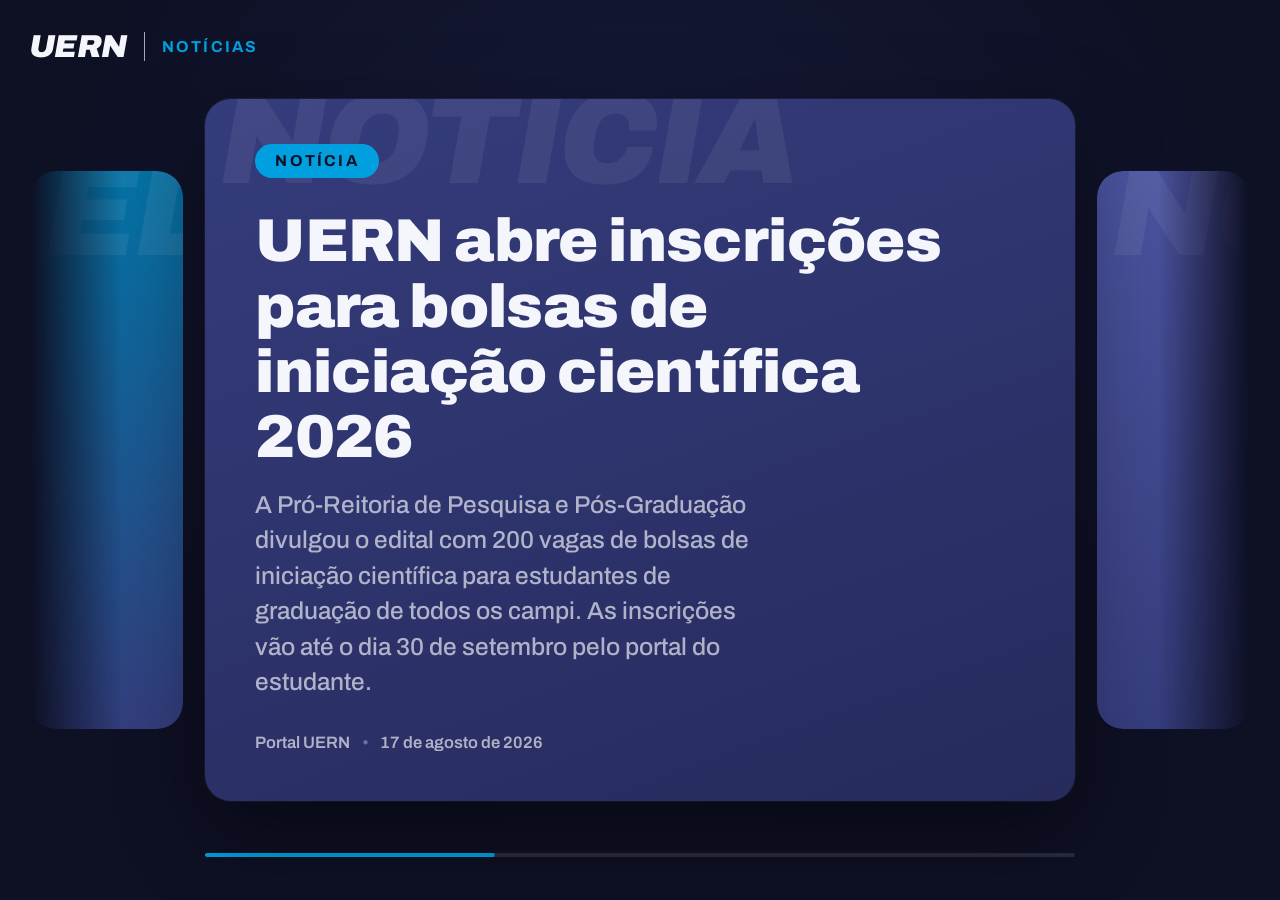
<file: frontend/index.html>
<!DOCTYPE html>
<html lang="pt-BR">
<head>
  <meta charset="UTF-8">
  <meta name="viewport" content="width=device-width, initial-scale=1.0">
  <title>Carrossel UERN — Notícias e Editais</title>

  <link rel="preconnect" href="https://fonts.googleapis.com">
  <link rel="preconnect" href="https://fonts.gstatic.com" crossorigin>
  <link href="https://fonts.googleapis.com/css2?family=Archivo:ital,wght@0,500;0,600;0,700;0,900;1,700&display=swap" rel="stylesheet">

  <link rel="stylesheet" href="style.css">
</head>
<body>

  
  <header class="bug-institucional">
    <div class="bug-institucional__logo" aria-label="Logomarca UERN">UERN</div>
    <span class="bug-institucional__divisor" aria-hidden="true"></span>
    <span class="bug-institucional__modo">Notícias</span>
  </header>

  <!--
    Palco do carrossel: contém 3 cards (anterior, atual, próximo).
    Só o card "atual" fica legível; os outros dois são só a "espiada"
    (peek) nas bordas, cortados pelo overflow do palco.
  --> 
    
  <main class="palco-carrossel">

    <!-- Card anterior (espiado, fica cortado à esquerda) -->
    <article class="card-conteudo card-conteudo--peek card-conteudo--anterior" data-tom="ciano" aria-hidden="true">
      <div class="card-conteudo__fantasma">EDITAL</div>
    </article>

    <!-- Card atual: o único com conteúdo legível -->
    <article class="card-conteudo card-conteudo--ativo" data-tom="azure">
      <div class="card-conteudo__fantasma">NOTÍCIA</div>

      <div class="card-conteudo__miolo">
        <span class="card-conteudo__categoria">Notícia</span>

        <h1 class="card-conteudo__titulo">
          UERN abre inscrições para bolsas de iniciação científica 2026
        </h1>

        <p class="card-conteudo__resumo">
          A Pró-Reitoria de Pesquisa e Pós-Graduação divulgou o edital com
          200 vagas de bolsas de iniciação científica para estudantes de
          graduação de todos os campi. As inscrições vão até o dia 30 de
          setembro pelo portal do estudante.
        </p>

        <footer class="card-conteudo__rodape">
          <span class="card-conteudo__fonte">Portal UERN</span>
          <span class="card-conteudo__ponto" aria-hidden="true">•</span>
          <span class="card-conteudo__data">17 de agosto de 2026</span>
        </footer>
      </div>
    </article>

    <!-- Card próximo (espiado, fica cortado à direita) -->
    <article class="card-conteudo card-conteudo--peek card-conteudo--proximo" data-tom="azure-claro" aria-hidden="true">
      <div class="card-conteudo__fantasma">NOTÍCIA</div>
    </article>

  </main>

  <!-- Barra de progresso: só sob a largura do card atual -->
  <div class="barra-progresso" role="presentation">
    <div class="barra-progresso__preenchimento"></div>
  </div>

  <script src="carrossel.js"></script>
</body>
</html>
</file>
<file: frontend/style.css>
/* ============================================
   TOKENS — paleta restrita às cores oficiais do
   MIV (Azul Azure + Ciano). Tudo mais é tom/tint
   dessas duas, nunca cor nova.
   ============================================ */
:root {
  --cor-fundo: #0e1024;
  --cor-azure: #353c7c;
  --cor-azure-claro: #4c54a0;
  --cor-ciano: #009fdf;
  --cor-ciano-escuro: #0077a8;
  --cor-texto: #f4f6fb;
  --cor-texto-fraco: rgba(244, 246, 251, 0.66);

  --fonte-display: "Archivo", "Helvetica Neue", Arial, sans-serif;
  --fonte-corpo: "Archivo", "Helvetica Neue", Arial, sans-serif;

  /* medida-base do layout, tudo deriva daqui (mesma lógica do "u" do MIV) */
  --u: min(1.6vw, 1.6vh);
}

* { box-sizing: border-box; }

html, body {
  margin: 0;
  padding: 0;
  width: 100%;
  height: 100%;
  background: radial-gradient(ellipse at 50% 30%, #171a3a 0%, var(--cor-fundo) 65%);
  color: var(--cor-texto);
  font-family: var(--fonte-corpo);
  overflow: hidden; /* TV: nunca precisa rolar */
}

/* ============================================
   BUG INSTITUCIONAL — logo + modo, fixo,
   nunca troca com os itens do carrossel.
   ============================================ */
.bug-institucional {
  position: fixed;
  top: calc(var(--u) * 2);
  left: calc(var(--u) * 2);
  display: flex;
  align-items: center;
  gap: calc(var(--u) * 1.2);
  z-index: 10;
}

.bug-institucional__logo {
  font-family: var(--fonte-display);
  font-weight: 900;
  font-style: italic;
  font-size: calc(var(--u) * 2.2);
  letter-spacing: -0.02em;
  color: var(--cor-texto);
  /* área de proteção MIV: nenhum outro elemento decorativo
     encosta neste bloco. O padding do .bug-institucional
     já garante essa margem. */
}

.bug-institucional__divisor {
  width: 1px;
  height: calc(var(--u) * 2);
  background: var(--cor-texto-fraco);
}

.bug-institucional__modo {
  font-family: var(--fonte-display);
  font-weight: 700;
  font-size: calc(var(--u) * 1.1);
  letter-spacing: 0.14em;
  text-transform: uppercase;
  color: var(--cor-ciano);
}

/* ============================================
   PALCO — onde os 3 cards vivem (anterior,
   ativo, próximo). O overflow hidden é o que
   corta o "peek" dos vizinhos.
   ============================================ */
.palco-carrossel {
  position: relative;
  width: 100vw;
  height: 100vh;
  display: flex;
  align-items: center;
  justify-content: center;
  gap: calc(var(--u) * 1.5);
  overflow: hidden;
  padding: 0 calc(var(--u) * 4);
}

/* ============================================
   CARD — estrutura base, tom vem do data-tom
   ============================================ */
.card-conteudo {
  position: relative;
  border-radius: calc(var(--u) * 1.8);
  overflow: hidden;
  flex-shrink: 0;
  transition: opacity 0.4s ease;
}

.card-conteudo[data-tom="azure"]        { background: linear-gradient(160deg, var(--cor-azure) 0%, #262b5c 100%); }
.card-conteudo[data-tom="azure-claro"]  { background: linear-gradient(160deg, var(--cor-azure-claro) 0%, var(--cor-azure) 100%); }
.card-conteudo[data-tom="ciano"]        { background: linear-gradient(160deg, var(--cor-ciano-escuro) 0%, var(--cor-azure) 100%); }

/* Card ativo: o único legível, ocupa a maior parte do palco */
.card-conteudo--ativo {
  width: 68vw;
  height: 78vh;
  box-shadow:
    0 calc(var(--u) * 2) calc(var(--u) * 6) rgba(0, 0, 0, 0.45),
    0 0 0 1px rgba(244, 246, 251, 0.06);
  z-index: 2;
}

/* Cards peek: só uma fatia aparece, o resto é cortado pelo palco.
   Usamos mask pra esmaecer a fatia em direção à borda da tela,
   em vez de um corte seco — fica mais orgânico. */
.card-conteudo--peek {
  width: 12vw;
  height: 62vh;
  z-index: 1;
}

.card-conteudo--anterior {
  mask-image: linear-gradient(to left, black 40%, transparent 100%);
}

.card-conteudo--proximo {
  mask-image: linear-gradient(to right, black 40%, transparent 100%);
}

/* ============================================
   TEXTO-FANTASMA — assinatura visual do card,
   ecoa a categoria em tipografia gigante e
   translúcida, atrás do conteúdo real.
   ============================================ */
.card-conteudo__fantasma {
  position: absolute;
  top: calc(var(--u) * -1);
  left: calc(var(--u) * 1);
  font-family: var(--fonte-display);
  font-weight: 900;
  font-style: italic;
  font-size: calc(var(--u) * 9);
  line-height: 0.85;
  color: rgba(244, 246, 251, 0.07);
  letter-spacing: -0.03em;
  pointer-events: none;
  white-space: nowrap;
}

/* ============================================
   MIOLO DO CARD ATIVO — título, resumo, rodapé
   ============================================ */
.card-conteudo__miolo {
  position: relative;
  z-index: 1;
  height: 100%;
  display: flex;
  flex-direction: column;
  justify-content: flex-end;
  padding: calc(var(--u) * 3.5);
  gap: calc(var(--u) * 1.2);
}

.card-conteudo__categoria {
  align-self: flex-start;
  font-family: var(--fonte-display);
  font-weight: 700;
  font-size: calc(var(--u) * 1.1);
  letter-spacing: 0.14em;
  text-transform: uppercase;
  color: var(--cor-fundo);
  background: var(--cor-ciano);
  padding: calc(var(--u) * 0.6) calc(var(--u) * 1.4);
  border-radius: 999px;
  margin-bottom: calc(var(--u) * 1);
}

.card-conteudo__titulo {
  margin: 0;
  font-family: var(--fonte-display);
  font-weight: 900;
  font-size: calc(var(--u) * 4.2);
  line-height: 1.08;
  letter-spacing: -0.01em;
  color: var(--cor-texto);
  max-width: 90%;
}

.card-conteudo__resumo {
  margin: 0;
  font-family: var(--fonte-corpo);
  font-weight: 500;
  font-size: calc(var(--u) * 1.7);
  line-height: 1.45;
  color: var(--cor-texto-fraco);
  max-width: 68%;
}

.card-conteudo__rodape {
  display: flex;
  align-items: center;
  gap: calc(var(--u) * 0.8);
  margin-top: calc(var(--u) * 1);
  font-family: var(--fonte-corpo);
  font-weight: 600;
  font-size: calc(var(--u) * 1.15);
  color: var(--cor-texto-fraco);
}

.card-conteudo__ponto { opacity: 0.5; }

/* ============================================
   BARRA DE PROGRESSO — só sob a largura do
   card ativo, comunica "quanto falta" sem
   precisar de setas/pontos de navegação.
   ============================================ */
.barra-progresso {
  position: fixed;
  bottom: calc(var(--u) * 3);
  left: 50%;
  transform: translateX(-50%);
  width: 68vw; /* mesma largura do card ativo */
  height: 4px;
  background: rgba(244, 246, 251, 0.12);
  border-radius: 999px;
  overflow: hidden;
}

.barra-progresso__preenchimento {
  position: relative;
  left: var(--barra-offset, 0%);
  width: var(--barra-tamanho, 35%);
  height: 100%;
  background: var(--cor-ciano);
  border-radius: 999px;
  transition: left 0.35s ease, width 0.35s ease;
}
</file>
